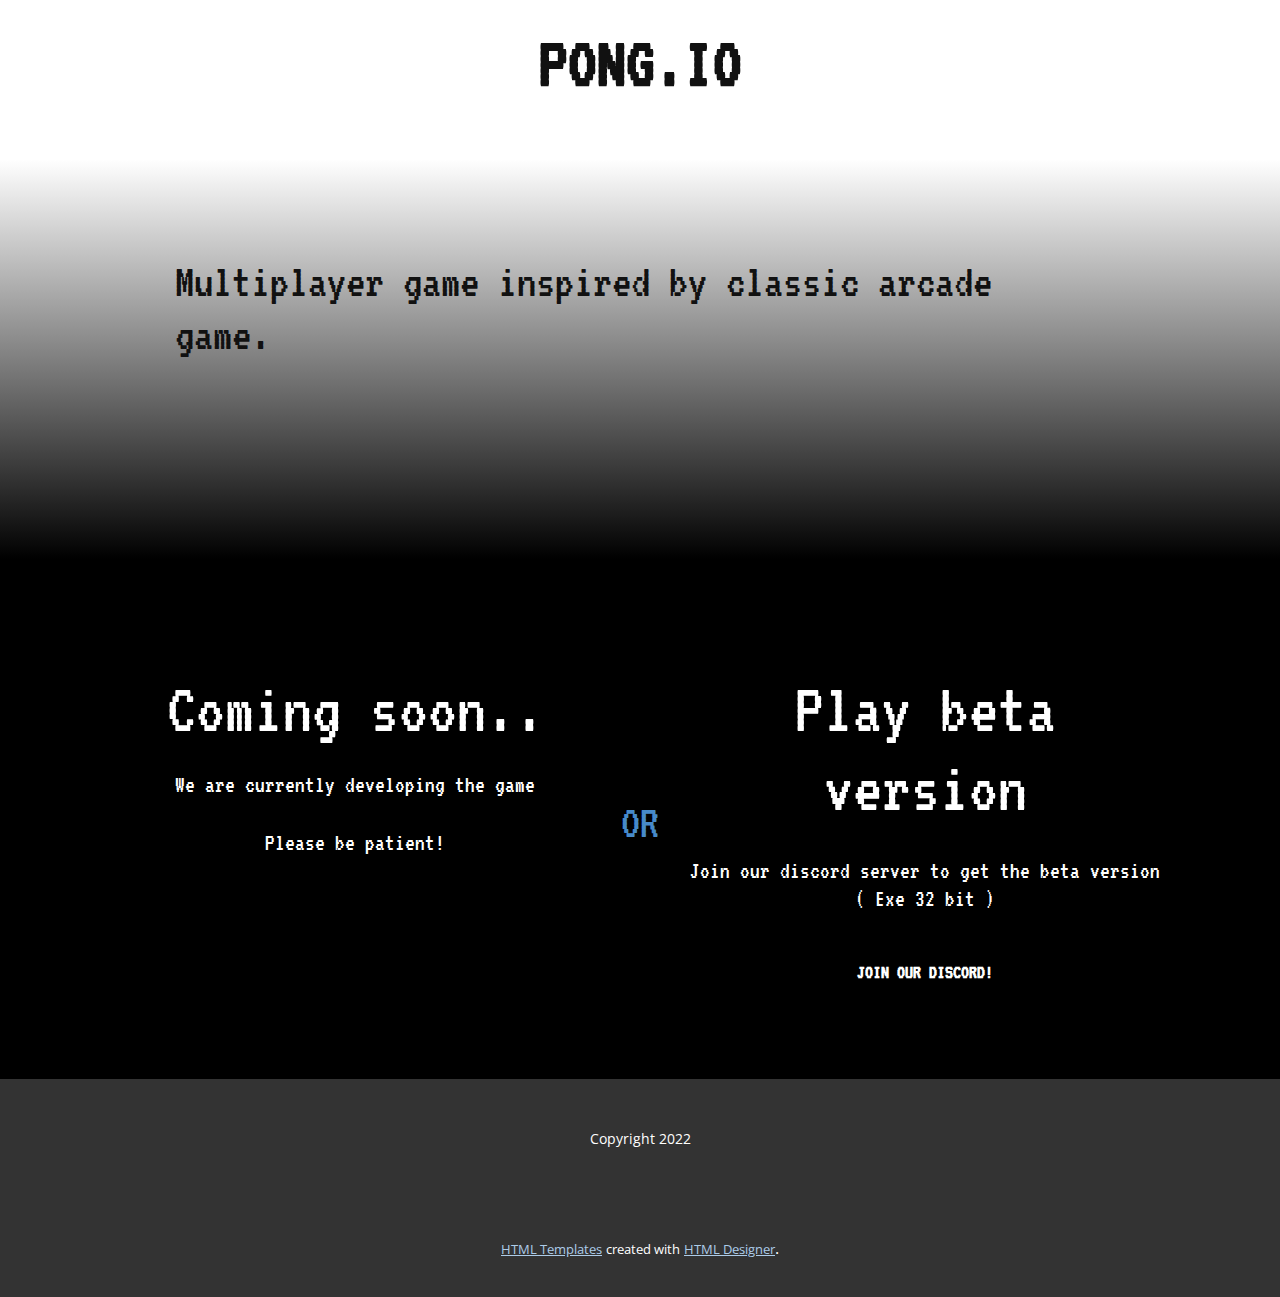
<file: index.html>
<!DOCTYPE html>
<html style="font-size: 16px;" lang="en"><head>
<script async src="https://pagead2.googlesyndication.com/pagead/js/adsbygoogle.js?client=ca-pub-9726481644950822"
     crossorigin="anonymous"></script>
    <meta name="viewport" content="width=device-width, initial-scale=1.0">
    <meta charset="utf-8">
    <meta name="keywords" content="PONG.IO, Multiplayer game inspired by classic arcade game.">
    <meta name="description" content="">
    <title>Home</title>
    <link rel="stylesheet" href="nicepage.css" media="screen">
<link rel="stylesheet" href="Home.css" media="screen">
    <script class="u-script" type="text/javascript" src="jquery.js" defer=""></script>
    <script class="u-script" type="text/javascript" src="nicepage.js" defer=""></script>
    <meta name="generator" content="Nicepage 5.0.7, nicepage.com">
    <link id="u-theme-google-font" rel="stylesheet" href="https://fonts.googleapis.com/css?family=Roboto:100,100i,300,300i,400,400i,500,500i,700,700i,900,900i|Open+Sans:300,300i,400,400i,500,500i,600,600i,700,700i,800,800i">
    <link id="u-page-google-font" rel="stylesheet" href="https://fonts.googleapis.com/css?family=VT323:400">
    
    
    
    <script type="application/ld+json">{
		"@context": "http://schema.org",
		"@type": "Organization",
		"name": ""
}</script>
    <meta name="theme-color" content="#478ac9">
    <meta property="og:title" content="Home">
    <meta property="og:type" content="website">
  </head>
  <body data-home-page="Home.html" data-home-page-title="Home" class="u-body u-xl-mode" data-lang="en"><header class="u-clearfix u-header u-header" id="sec-153c"><div class="u-clearfix u-sheet u-valign-middle-xl u-sheet-1">
        <nav class="u-menu u-menu-dropdown u-offcanvas u-menu-1">
          <div class="menu-collapse" style="font-size: 1rem; letter-spacing: 0px;">
            <a class="u-button-style u-custom-left-right-menu-spacing u-custom-padding-bottom u-custom-top-bottom-menu-spacing u-nav-link u-text-active-palette-1-base u-text-hover-palette-2-base" href="#">
              <svg class="u-svg-link" viewBox="0 0 24 24"><use xmlns:xlink="http://www.w3.org/1999/xlink" xlink:href="#menu-hamburger"></use></svg>
              <svg class="u-svg-content" version="1.1" id="menu-hamburger" viewBox="0 0 16 16" x="0px" y="0px" xmlns:xlink="http://www.w3.org/1999/xlink" xmlns="http://www.w3.org/2000/svg"><g><rect y="1" width="16" height="2"></rect><rect y="7" width="16" height="2"></rect><rect y="13" width="16" height="2"></rect>
</g></svg>
            </a>
          </div>
          <div class="u-nav-container"></div>
          <div class="u-nav-container-collapse">
            <div class="u-black u-container-style u-inner-container-layout u-opacity u-opacity-95 u-sidenav">
              <div class="u-inner-container-layout u-sidenav-overflow">
                <div class="u-menu-close"></div>
                <ul class="u-align-center u-nav u-popupmenu-items u-unstyled u-nav-1"><li class="u-nav-item"><a class="u-button-style u-nav-link" href="Home.html">Home</a>
</li></ul>
              </div>
            </div>
            <div class="u-black u-menu-overlay u-opacity u-opacity-70"></div>
          </div>
        </nav>
        <h1 class="u-align-center u-custom-font u-text u-text-default-lg u-text-default-md u-text-default-sm u-text-default-xs u-title u-text-1"> PONG.IO</h1>
      </div></header>
    <section class="u-clearfix u-gradient u-section-1" id="sec-48fb">
      <div class="u-clearfix u-sheet u-sheet-1">
        <h1 class="u-custom-font u-text u-text-default u-text-1">Multiplayer game inspired by classic arcade game.<br>
        </h1>
      </div>
    </section>
    <section class="u-black u-clearfix u-section-2" id="sec-6c17">
      <div class="u-clearfix u-sheet u-sheet-1">
        <div class="u-clearfix u-expanded-width u-layout-wrap u-layout-wrap-1">
          <div class="u-layout">
            <div class="u-layout-row">
              <div class="u-container-style u-layout-cell u-size-30 u-layout-cell-1">
                <div class="u-container-layout u-container-layout-1">
                  <h1 class="u-custom-font u-text u-text-default u-title u-text-1">Coming soon..</h1>
                  <h4 class="u-align-center u-custom-font u-text u-text-default u-text-2">We are currently developing the game<br>
                    <br>Please be patient!<br>
                  </h4>
                </div>
              </div>
              <div class="u-align-center u-container-style u-layout-cell u-size-30 u-layout-cell-2">
                <div class="u-container-layout u-container-layout-2">
                  <h1 class="u-custom-font u-text u-text-default u-title u-text-3">Play beta version<br>
                  </h1>
                  <h4 class="u-align-center u-custom-font u-text u-text-default u-text-4">Join our discord server to get the beta version<br>( Exe 32 bit )<br>
                  </h4>
                  <a href="https://discord.gg/cUE8c3Rgxm" class="u-border-2 u-border-black u-btn u-button-style u-custom-font u-hover-black u-none u-text-hover-grey-10 u-text-white u-btn-1" target="_blank">Join our discord!</a>
                </div>
              </div>
            </div>
          </div>
        </div>
        <h1 class="u-custom-font u-text u-text-default u-text-palette-1-base u-text-5">OR</h1>
      </div>
    </section>
    
    
    <footer class="u-align-center u-clearfix u-footer u-grey-80 u-footer" id="sec-5f2d"><div class="u-clearfix u-sheet u-sheet-1">
        <p class="u-small-text u-text u-text-variant u-text-1">Copyright 2022<br>
        </p>
      </div></footer>
    <section class="u-backlink u-clearfix u-grey-80">
      <a class="u-link" href="https://nicepage.com/html-templates" target="_blank">
        <span>HTML Templates</span>
      </a>
      <p class="u-text">
        <span>created with</span>
      </p>
      <a class="u-link" href="https://nicepage.com/html-website-builder" target="_blank">
        <span>HTML Designer</span>
      </a>. 
    </section>
  
</body></html>
</file>
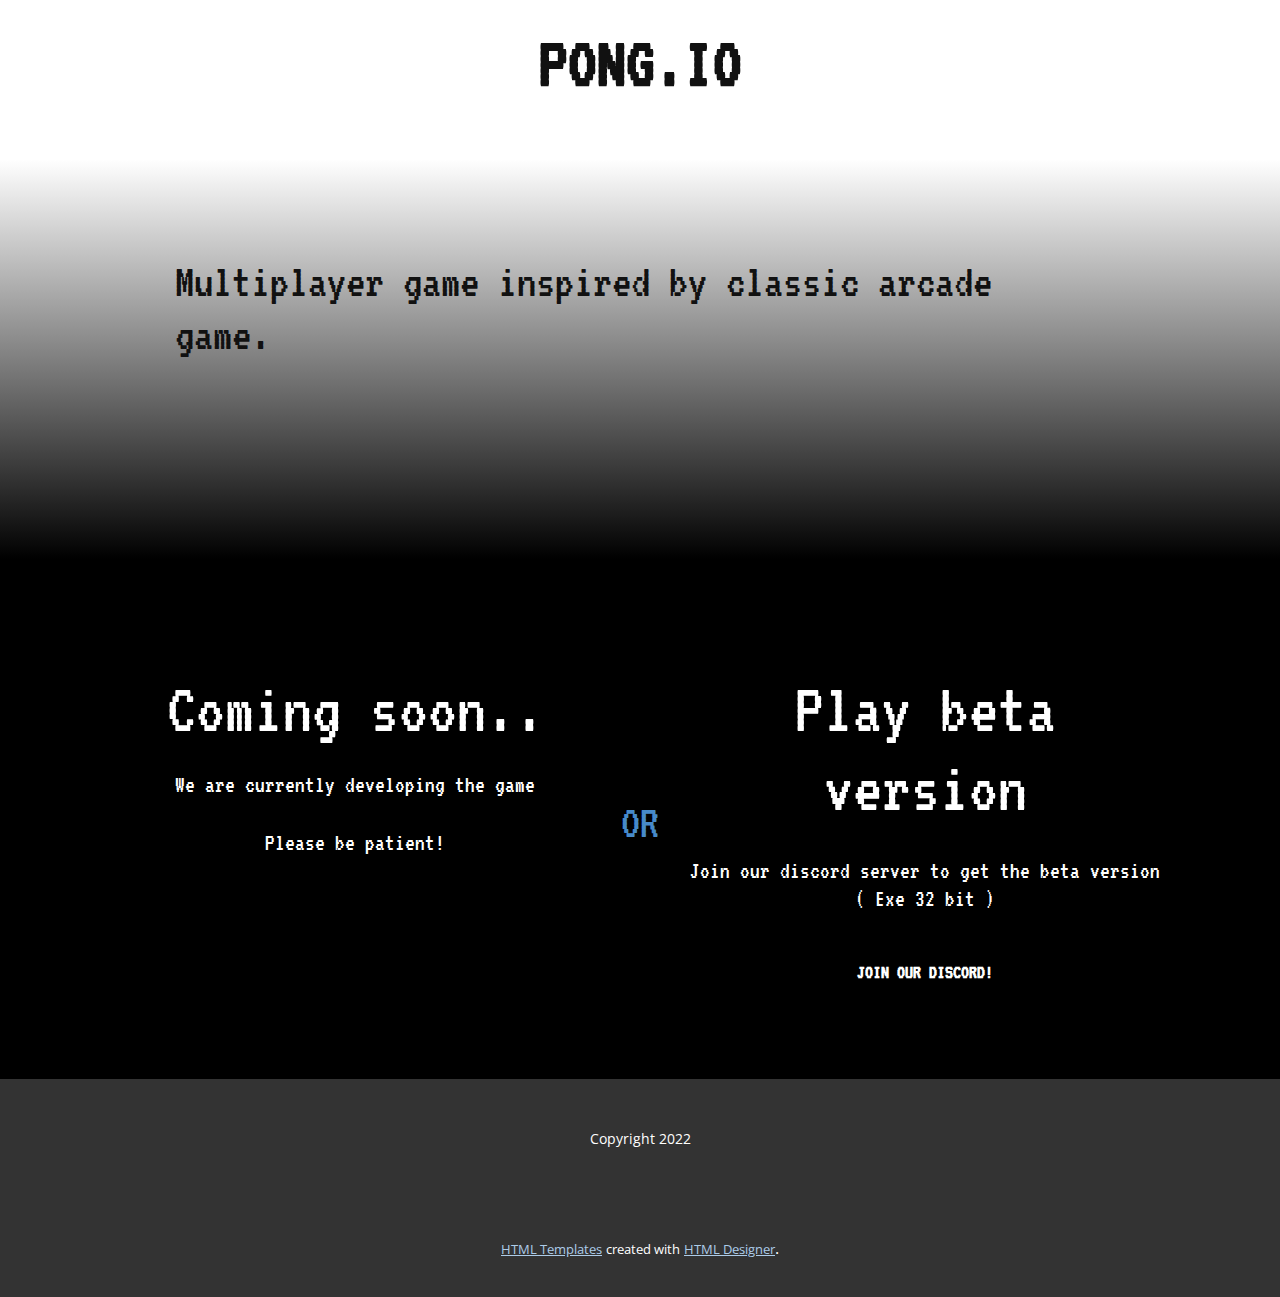
<file: Home.html>
<!DOCTYPE html>
<html style="font-size: 16px;" lang="en"><head>
    <meta name="viewport" content="width=device-width, initial-scale=1.0">
    <meta charset="utf-8">
    <meta name="keywords" content="PONG.IO, Multiplayer game inspired by classic arcade game.">
    <meta name="description" content="">
    <title>Home</title>
    <link rel="stylesheet" href="nicepage.css" media="screen">
<link rel="stylesheet" href="Home.css" media="screen">
    <script class="u-script" type="text/javascript" src="jquery.js" defer=""></script>
    <script class="u-script" type="text/javascript" src="nicepage.js" defer=""></script>
    <meta name="generator" content="Nicepage 5.0.7, nicepage.com">
    <link id="u-theme-google-font" rel="stylesheet" href="https://fonts.googleapis.com/css?family=Roboto:100,100i,300,300i,400,400i,500,500i,700,700i,900,900i|Open+Sans:300,300i,400,400i,500,500i,600,600i,700,700i,800,800i">
    <link id="u-page-google-font" rel="stylesheet" href="https://fonts.googleapis.com/css?family=VT323:400">
    
    
    
    <script type="application/ld+json">{
		"@context": "http://schema.org",
		"@type": "Organization",
		"name": ""
}</script>
    <meta name="theme-color" content="#478ac9">
    <meta property="og:title" content="Home">
    <meta property="og:type" content="website">
  </head>
  <body class="u-body u-xl-mode" data-lang="en"><header class="u-clearfix u-header u-header" id="sec-153c"><div class="u-clearfix u-sheet u-valign-middle-xl u-sheet-1">
        <nav class="u-menu u-menu-dropdown u-offcanvas u-menu-1">
          <div class="menu-collapse" style="font-size: 1rem; letter-spacing: 0px;">
            <a class="u-button-style u-custom-left-right-menu-spacing u-custom-padding-bottom u-custom-top-bottom-menu-spacing u-nav-link u-text-active-palette-1-base u-text-hover-palette-2-base" href="#">
              <svg class="u-svg-link" viewBox="0 0 24 24"><use xmlns:xlink="http://www.w3.org/1999/xlink" xlink:href="#menu-hamburger"></use></svg>
              <svg class="u-svg-content" version="1.1" id="menu-hamburger" viewBox="0 0 16 16" x="0px" y="0px" xmlns:xlink="http://www.w3.org/1999/xlink" xmlns="http://www.w3.org/2000/svg"><g><rect y="1" width="16" height="2"></rect><rect y="7" width="16" height="2"></rect><rect y="13" width="16" height="2"></rect>
</g></svg>
            </a>
          </div>
          <div class="u-nav-container"></div>
          <div class="u-nav-container-collapse">
            <div class="u-black u-container-style u-inner-container-layout u-opacity u-opacity-95 u-sidenav">
              <div class="u-inner-container-layout u-sidenav-overflow">
                <div class="u-menu-close"></div>
                <ul class="u-align-center u-nav u-popupmenu-items u-unstyled u-nav-1"><li class="u-nav-item"><a class="u-button-style u-nav-link" href="Home.html">Home</a>
</li></ul>
              </div>
            </div>
            <div class="u-black u-menu-overlay u-opacity u-opacity-70"></div>
          </div>
        </nav>
        <h1 class="u-align-center u-custom-font u-text u-text-default-lg u-text-default-md u-text-default-sm u-text-default-xs u-title u-text-1"> PONG.IO</h1>
      </div></header>
    <section class="u-clearfix u-gradient u-section-1" id="sec-48fb">
      <div class="u-clearfix u-sheet u-sheet-1">
        <h1 class="u-custom-font u-text u-text-default u-text-1">Multiplayer game inspired by classic arcade game.<br>
        </h1>
      </div>
    </section>
    <section class="u-black u-clearfix u-section-2" id="sec-6c17">
      <div class="u-clearfix u-sheet u-sheet-1">
        <div class="u-clearfix u-expanded-width u-layout-wrap u-layout-wrap-1">
          <div class="u-layout">
            <div class="u-layout-row">
              <div class="u-container-style u-layout-cell u-size-30 u-layout-cell-1">
                <div class="u-container-layout u-container-layout-1">
                  <h1 class="u-custom-font u-text u-text-default u-title u-text-1">Coming soon..</h1>
                  <h4 class="u-align-center u-custom-font u-text u-text-default u-text-2">We are currently developing the game<br>
                    <br>Please be patient!<br>
                  </h4>
                </div>
              </div>
              <div class="u-align-center u-container-style u-layout-cell u-size-30 u-layout-cell-2">
                <div class="u-container-layout u-container-layout-2">
                  <h1 class="u-custom-font u-text u-text-default u-title u-text-3">Play beta version<br>
                  </h1>
                  <h4 class="u-align-center u-custom-font u-text u-text-default u-text-4">Join our discord server to get the beta version<br>( Exe 32 bit )<br>
                  </h4>
                  <a href="https://discord.gg/cUE8c3Rgxm" class="u-border-2 u-border-black u-btn u-button-style u-custom-font u-hover-black u-none u-text-hover-grey-10 u-text-white u-btn-1" target="_blank">Join our discord!</a>
                </div>
              </div>
            </div>
          </div>
        </div>
        <h1 class="u-custom-font u-text u-text-default u-text-palette-1-base u-text-5">OR</h1>
      </div>
    </section>
    
    
    <footer class="u-align-center u-clearfix u-footer u-grey-80 u-footer" id="sec-5f2d"><div class="u-clearfix u-sheet u-sheet-1">
        <p class="u-small-text u-text u-text-variant u-text-1">Copyright 2022<br>
        </p>
      </div></footer>
    <section class="u-backlink u-clearfix u-grey-80">
      <a class="u-link" href="https://nicepage.com/html-templates" target="_blank">
        <span>HTML Templates</span>
      </a>
      <p class="u-text">
        <span>created with</span>
      </p>
      <a class="u-link" href="https://nicepage.com/html-website-builder" target="_blank">
        <span>HTML Designer</span>
      </a>. 
    </section>
  
</body></html>
</file>
